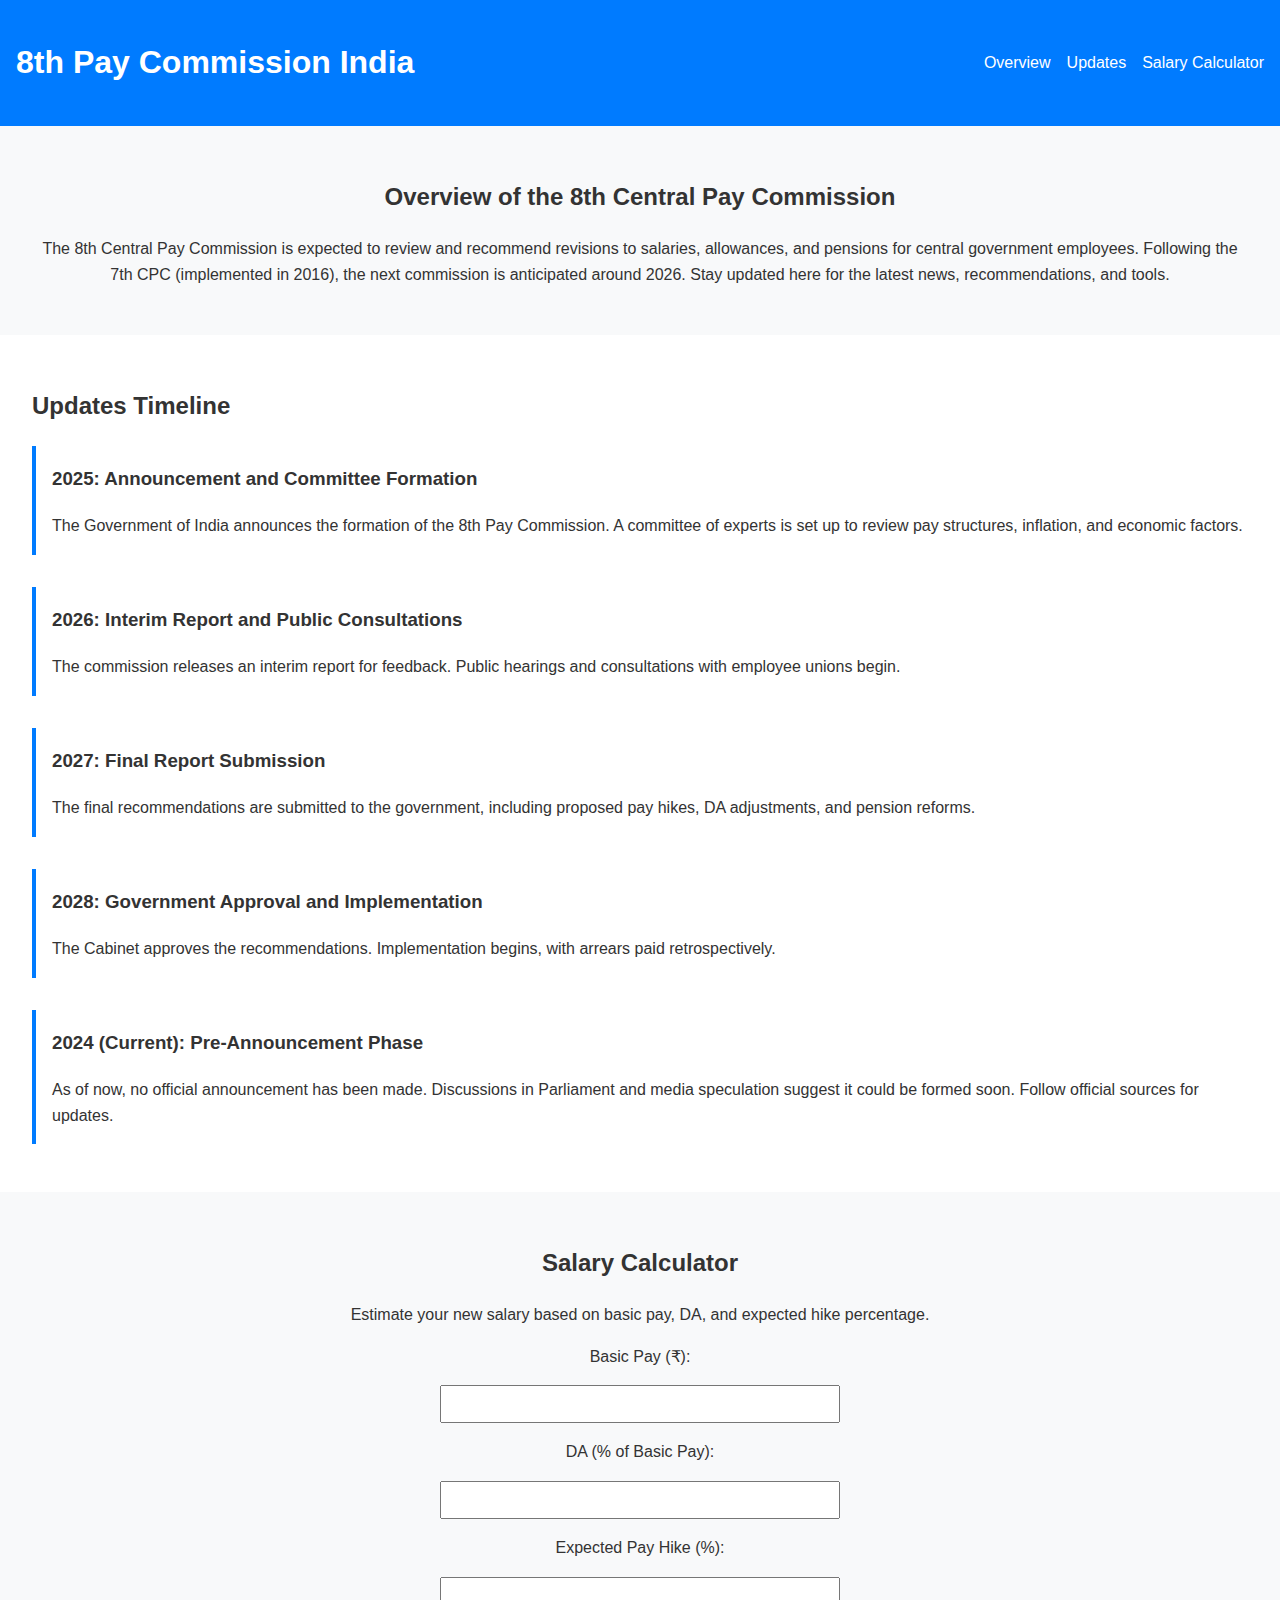
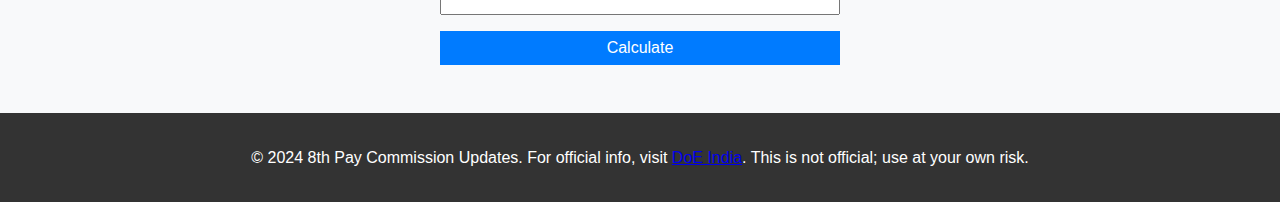
<file: blackbox-output-code-3DS9N964NJ.html>
<!DOCTYPE html>
<html lang="en">
<head>
    <meta charset="UTF-8">
    <meta name="viewport" content="width=device-width, initial-scale=1.0">
    <title>Indian 8th Pay Commission Updates</title>
    <link rel="stylesheet" href="styles.css">
</head>
<body>
    <header>
        <nav>
            <h1>8th Pay Commission India</h1>
            <ul>
                <li><a href="#overview">Overview</a></li>
                <li><a href="#updates">Updates</a></li>
                <li><a href="#calculator">Salary Calculator</a></li>
            </ul>
        </nav>
    </header>

    <section id="overview" class="hero">
        <h2>Overview of the 8th Central Pay Commission</h2>
        <p>The 8th Central Pay Commission is expected to review and recommend revisions to salaries, allowances, and pensions for central government employees. Following the 7th CPC (implemented in 2016), the next commission is anticipated around 2026. Stay updated here for the latest news, recommendations, and tools.</p>
    </section>

    <section id="updates">
        <h2>Updates Timeline</h2>
        <div class="timeline">
            <div class="update">
                <h3>2025: Announcement and Committee Formation</h3>
                <p>The Government of India announces the formation of the 8th Pay Commission. A committee of experts is set up to review pay structures, inflation, and economic factors.</p>
            </div>
            <div class="update">
                <h3>2026: Interim Report and Public Consultations</h3>
                <p>The commission releases an interim report for feedback. Public hearings and consultations with employee unions begin.</p>
            </div>
            <div class="update">
                <h3>2027: Final Report Submission</h3>
                <p>The final recommendations are submitted to the government, including proposed pay hikes, DA adjustments, and pension reforms.</p>
            </div>
            <div class="update">
                <h3>2028: Government Approval and Implementation</h3>
                <p>The Cabinet approves the recommendations. Implementation begins, with arrears paid retrospectively.</p>
            </div>
            <div class="update">
                <h3>2024 (Current): Pre-Announcement Phase</h3>
                <p>As of now, no official announcement has been made. Discussions in Parliament and media speculation suggest it could be formed soon. Follow official sources for updates.</p>
            </div>
        </div>
    </section>

    <section id="calculator">
        <h2>Salary Calculator</h2>
        <p>Estimate your new salary based on basic pay, DA, and expected hike percentage.</p>
        <form id="salaryForm">
            <label for="basicPay">Basic Pay (₹):</label>
            <input type="number" id="basicPay" required>
            
            <label for="da">DA (% of Basic Pay):</label>
            <input type="number" id="da" required>
            
            <label for="hike">Expected Pay Hike (%):</label>
            <input type="number" id="hike" required>
            
            <button type="submit">Calculate</button>
        </form>
        <div id="result"></div>
    </section>

    <footer>
        <p>&copy; 2024 8th Pay Commission Updates. For official info, visit <a href="https://www.doe.gov.in" target="_blank">DoE India</a>. This is not official; use at your own risk.</p>
    </footer>

    <script src="script.js"></script>
</body>
</html>
</file>
<file: styles.css>
body {
    font-family: Arial, sans-serif;
    margin: 0;
    padding: 0;
    line-height: 1.6;
    color: #333;
}

header {
    background-color: #007bff;
    color: white;
    padding: 1rem;
}

nav {
    display: flex;
    justify-content: space-between;
    align-items: center;
}

nav ul {
    list-style: none;
    display: flex;
    gap: 1rem;
}

nav a {
    color: white;
    text-decoration: none;
}

.hero {
    padding: 2rem;
    text-align: center;
    background-color: #f8f9fa;
}

#updates {
    padding: 2rem;
}

.timeline {
    display: flex;
    flex-direction: column;
    gap: 1rem;
}

.update {
    border-left: 4px solid #007bff;
    padding-left: 1rem;
    margin-bottom: 1rem;
}

#calculator {
    padding: 2rem;
    background-color: #f8f9fa;
    text-align: center;
}

form {
    display: flex;
    flex-direction: column;
    gap: 1rem;
    max-width: 400px;
    margin: 0 auto;
}

input, button {
    padding: 0.5rem;
    font-size: 1rem;
}

button {
    background-color: #007bff;
    color: white;
    border: none;
    cursor: pointer;
}

#result {
    margin-top: 1rem;
    font-weight: bold;
}

footer {
    text-align: center;
    padding: 1rem;
    background-color: #333;
    color: white;
}

@media (max-width: 768px) {
    nav {
        flex-direction: column;
    }
    nav ul {
        flex-direction: column;
        gap: 0.5rem;
    }
}
</file>
